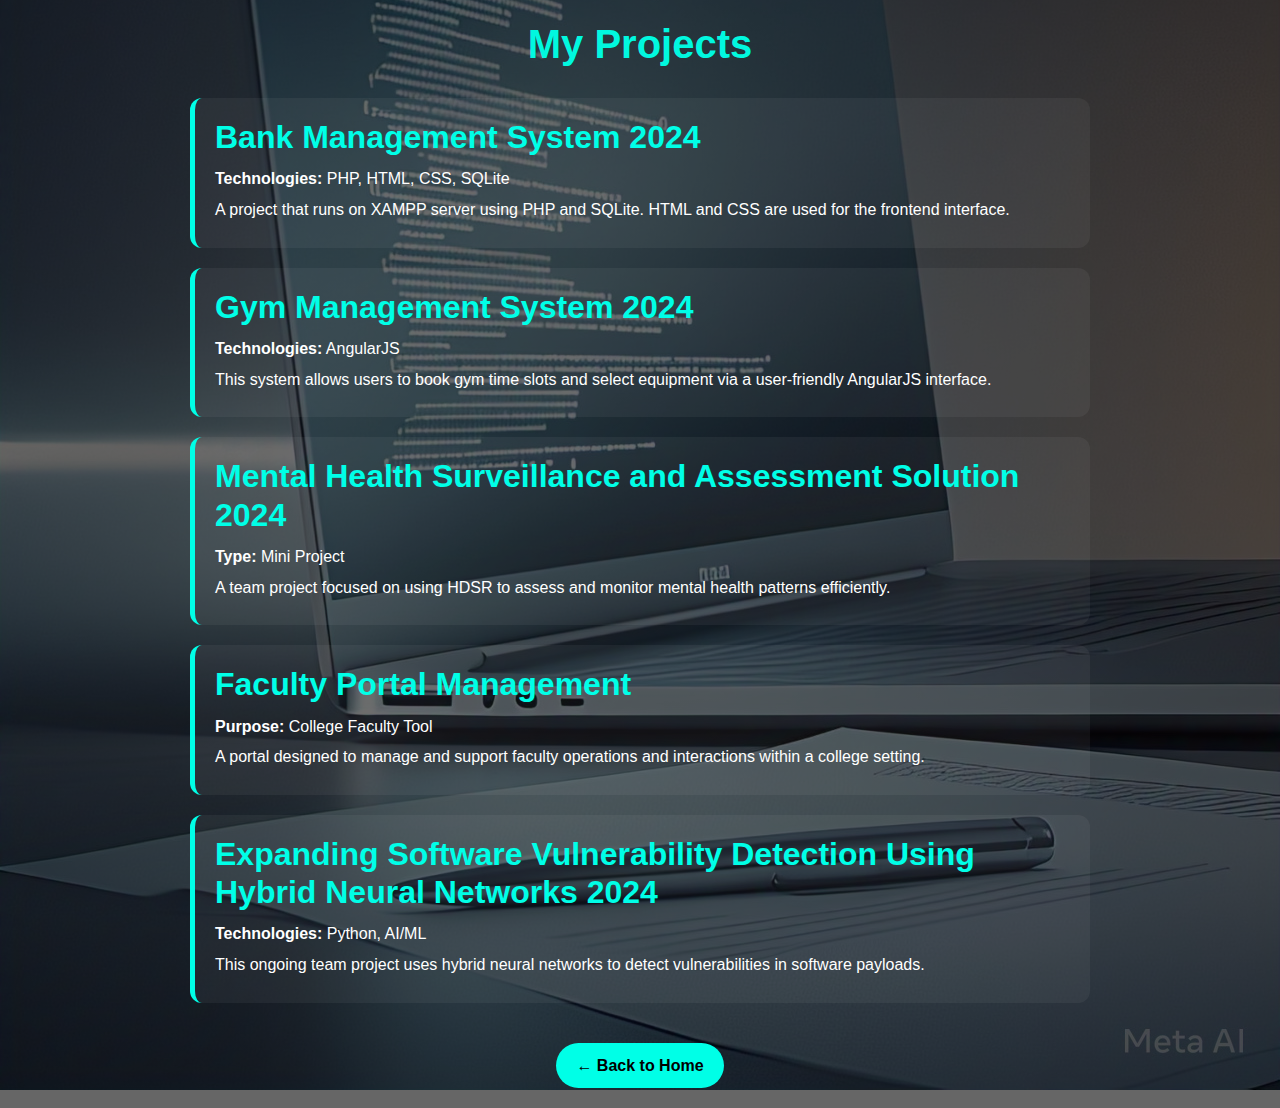
<file: projects.html>
<!DOCTYPE html>
<html lang="en">

<head>
  <meta charset="UTF-8" />
  <meta name="viewport" content="width=device-width, initial-scale=1.0" />
  <title>My Projects</title>
  <link rel="stylesheet" href="style.css" />
  <style>
    body {
      margin: 0;
      font-family: 'Segoe UI', Tahoma, Geneva, Verdana, sans-serif;
      background: linear-gradient(to right, #0f2027, #203a43, #2c5364);
      color: white;
      padding: 20px;
    }

    body {
      background: linear-gradient(rgba(0, 0, 0, 0.6), rgba(0, 0, 0, 0.6)),
        url('2.jpg') no-repeat center center fixed;
      background-size: cover;
      color: white;
    }


    h1 {
      text-align: center;
      margin-bottom: 30px;
      color: #00ffe5f9;
    }

    .project-container {
      max-width: 900px;
      margin: auto;
      display: grid;
      gap: 20px;
    }

    .project {
      background-color: rgba(255, 255, 255, 0.05);
      padding: 20px;
      border-radius: 12px;
      border-left: 5px solid #00ffe7;
    }

    .project h2 {
      margin: 0 0 10px;
      color: #00ffe7;
    }

    .project p {
      margin: 5px 0;
    }

    .btn-home {
      display: inline-block;
      margin: 40px auto 0;
      padding: 10px 20px;
      background-color: #00ffe7;
      color: #000;
      text-decoration: none;
      border-radius: 30px;
      font-weight: bold;
      text-align: center;
      transition: background-color 0.3s ease;
    }

    .btn-home:hover {
      background-color: #0ff;
    }

    .footer {
      text-align: center;
    }
  </style>
</head>

<body>
  <h1>My Projects</h1>

  <div class="project-container">

    <div class="project">
      <h2>Bank Management System 2024</h2>
      <p><strong>Technologies:</strong> PHP, HTML, CSS, SQLite</p>
      <p>A project that runs on XAMPP server using PHP and SQLite. HTML and CSS are used for the frontend interface.</p>
    </div>

    <div class="project" onclick="window.open('https://gymfrontend.netlify.app', '_blank')" style="cursor: pointer;">
      <h2>Gym Management System 2024</h2>
      <p><strong>Technologies:</strong> AngularJS</p>
      <p>This system allows users to book gym time slots and select equipment via a user-friendly AngularJS interface.
      </p>
    </div>

    <div class="project">
      <h2>Mental Health Surveillance and Assessment Solution 2024</h2>
      <p><strong>Type:</strong> Mini Project</p>
      <p>A team project focused on using HDSR to assess and monitor mental health patterns efficiently.</p>
    </div>

    <div class="project">
      <h2>Faculty Portal Management</h2>
      <p><strong>Purpose:</strong> College Faculty Tool</p>
      <p>A portal designed to manage and support faculty operations and interactions within a college setting.</p>
    </div>

    <div class="project">
      <h2>Expanding Software Vulnerability Detection Using Hybrid Neural Networks 2024</h2>
      <p><strong>Technologies:</strong> Python, AI/ML</p>
      <p>This ongoing team project uses hybrid neural networks to detect vulnerabilities in software payloads.</p>
    </div>

  </div>
  <div class="footer">
    <a class="btn-home" href="index.html">← Back to Home</a>
  </div>

</body>

</html>
</file>
<file: style.css>
:root {
    --primary-color: #2563eb;
    --primary-dark: #1d4ed8;
    --secondary-color: #0d9488;
    --dark-color: #1e293b;
    --light-color: #f8fafc;
    --gray-color: #94a3b8;
    --light-gray: #e2e8f0;
    --font-heading: 'Poppins', sans-serif;
    --font-body: 'Open Sans', sans-serif;
}

/* Dark mode variables */
[data-theme="dark"] {
    --dark-color: #f8fafc;
    --light-color: #1e293b;
    --light-gray: #334155;
}

* {
    margin: 0;
    padding: 0;
    box-sizing: border-box;
}

body {
    font-family: var(--font-body);
    color: var(--dark-color);
    background-color: var(--light-color);
    line-height: 1.6;
    transition: background-color 0.3s, color 0.3s;
}

.container {
    width: 90%;
    max-width: 1200px;
    margin: 0 auto;
    padding: 0 20px;
}

/* Typography */
h1, h2, h3, h4 {
    font-family: var(--font-heading);
    font-weight: 600;
    line-height: 1.2;
}

h1 {
    font-size: 2.5rem;
    margin-bottom: 1rem;
}

h2 {
    font-size: 2rem;
    margin-bottom: 1.5rem;
}

h3 {
    font-size: 1.5rem;
    margin-bottom: 1rem;
}

p {
    margin-bottom: 1rem;
}

a {
    text-decoration: none;
    color: var(--primary-color);
    transition: color 0.3s;
}

a:hover {
    color: var(--primary-dark);
}

/* Buttons */
.btn {
    display: inline-block;
    padding: 0.75rem 1.5rem;
    border-radius: 4px;
    font-weight: 500;
    text-align: center;
    transition: all 0.3s;
    border: none;
    cursor: pointer;
}

.btn.primary {
    background-color: var(--primary-color);
    color: white;
}

.btn.primary:hover {
    background-color: var(--primary-dark);
    transform: translateY(-2px);
}

.btn.secondary {
    background-color: transparent;
    color: var(--primary-color);
    border: 1px solid var(--primary-color);
}

.btn.secondary:hover {
    background-color: rgba(37, 99, 235, 0.1);
    transform: translateY(-2px);
}

.btn.small {
    padding: 0.5rem 1rem;
    font-size: 0.9rem;
}

/* Navigation */
nav {
    position: fixed;
    top: 0;
    left: 0;
    width: 100%;
    background-color: rgba(255, 255, 255, 0.95);
    box-shadow: 0 2px 10px rgba(0, 0, 0, 0.1);
    z-index: 1000;
    transition: all 0.3s;
}

[data-theme="dark"] nav {
    background-color: rgba(30, 41, 59, 0.95);
}

nav .container {
    display: flex;
    justify-content: space-between;
    align-items: center;
    padding: 1rem 20px;
}

.logo {
    font-family: var(--font-heading);
    font-weight: 700;
    font-size: 1.25rem;
    color: var(--dark-color);
}

.logo span {
    color: var(--primary-color);
}

.nav-links {
    display: flex;
    align-items: center;
    gap: 1.5rem;
}

.nav-links a {
    color: var(--dark-color);
    font-weight: 500;
    position: relative;
}

.nav-links a::after {
    content: '';
    position: absolute;
    bottom: -5px;
    left: 0;
    width: 0;
    height: 2px;
    background-color: var(--primary-color);
    transition: width 0.3s;
}

.nav-links a:hover::after {
    width: 100%;
}

#theme-toggle {
    background: none;
    border: none;
    color: var(--dark-color);
    font-size: 1.2rem;
    cursor: pointer;
    padding: 0.5rem;
}

.menu-btn {
    display: none;
    background: none;
    border: none;
    color: var(--dark-color);
    font-size: 1.5rem;
    cursor: pointer;
}

/* Hero Section */
.hero {
    height: 100vh;
    display: flex;
    align-items: center;
    background: linear-gradient(135deg, rgba(37, 99, 235, 0.1) 0%, rgba(13, 148, 136, 0.1) 100%);
    padding-top: 80px;
}

.hero-content {
    max-width: 600px;
}

.hero h1 span {
    color: var(--primary-color);
}

.hero h2 {
    font-size: 1.5rem;
    font-weight: 500;
    color: var(--secondary-color);
    margin-bottom: 1.5rem;
}

.cta-buttons {
    display: flex;
    gap: 1rem;
    margin-top: 2rem;
}

/* Sections */
.section {
    padding: 5rem 0;
}

.section-title {
    text-align: center;
    position: relative;
    margin-bottom: 3rem;
}

.section-title::after {
    content: '';
    position: absolute;
    bottom: -10px;
    left: 50%;
    transform: translateX(-50%);
    width: 80px;
    height: 4px;
    background-color: var(--primary-color);
    border-radius: 2px;
}

/* About Section */
.about-content {
    display: flex;
    gap: 3rem;
    align-items: center;
}

.about-text {
    transition: transform 0.4s ease, font-size 0.4s ease;
  cursor: pointer
}
.about-text.zoomed {
  transform: scale(1.15);
  font-size: 1.2rem;
}

.about-image {
    flex: 1;
    display: flex;
    justify-content: center;
}

.profile-img {
    width: 100%;
    max-width: 400px;
    border-radius: 10px;
    box-shadow: 0 10px 30px rgba;
}
.info-grid {
    margin-top: 2rem;
    display: grid;
    grid-template-columns: 1fr 1fr;
    gap: 1rem;
    text-align: left;
    background-color: #f1f5f9;
    padding: 1rem 2rem;
    border-radius: 12px;
    box-shadow: 0 4px 10px rgba(0, 0, 0, 0.05);
    font-size: 1rem;
  }
  .download-btn {
    display: inline-block;
    margin-top: 1.5rem;
    padding: 10px 18px;
    background-color: var(--accent);
    color: white;
    font-weight: 600;
    border-radius: 8px;
    text-decoration: none;
    transition: background-color 0.3s ease;
  }
  
  .download-btn:hover {
    background-color: #0d9488;
  }
</file>
